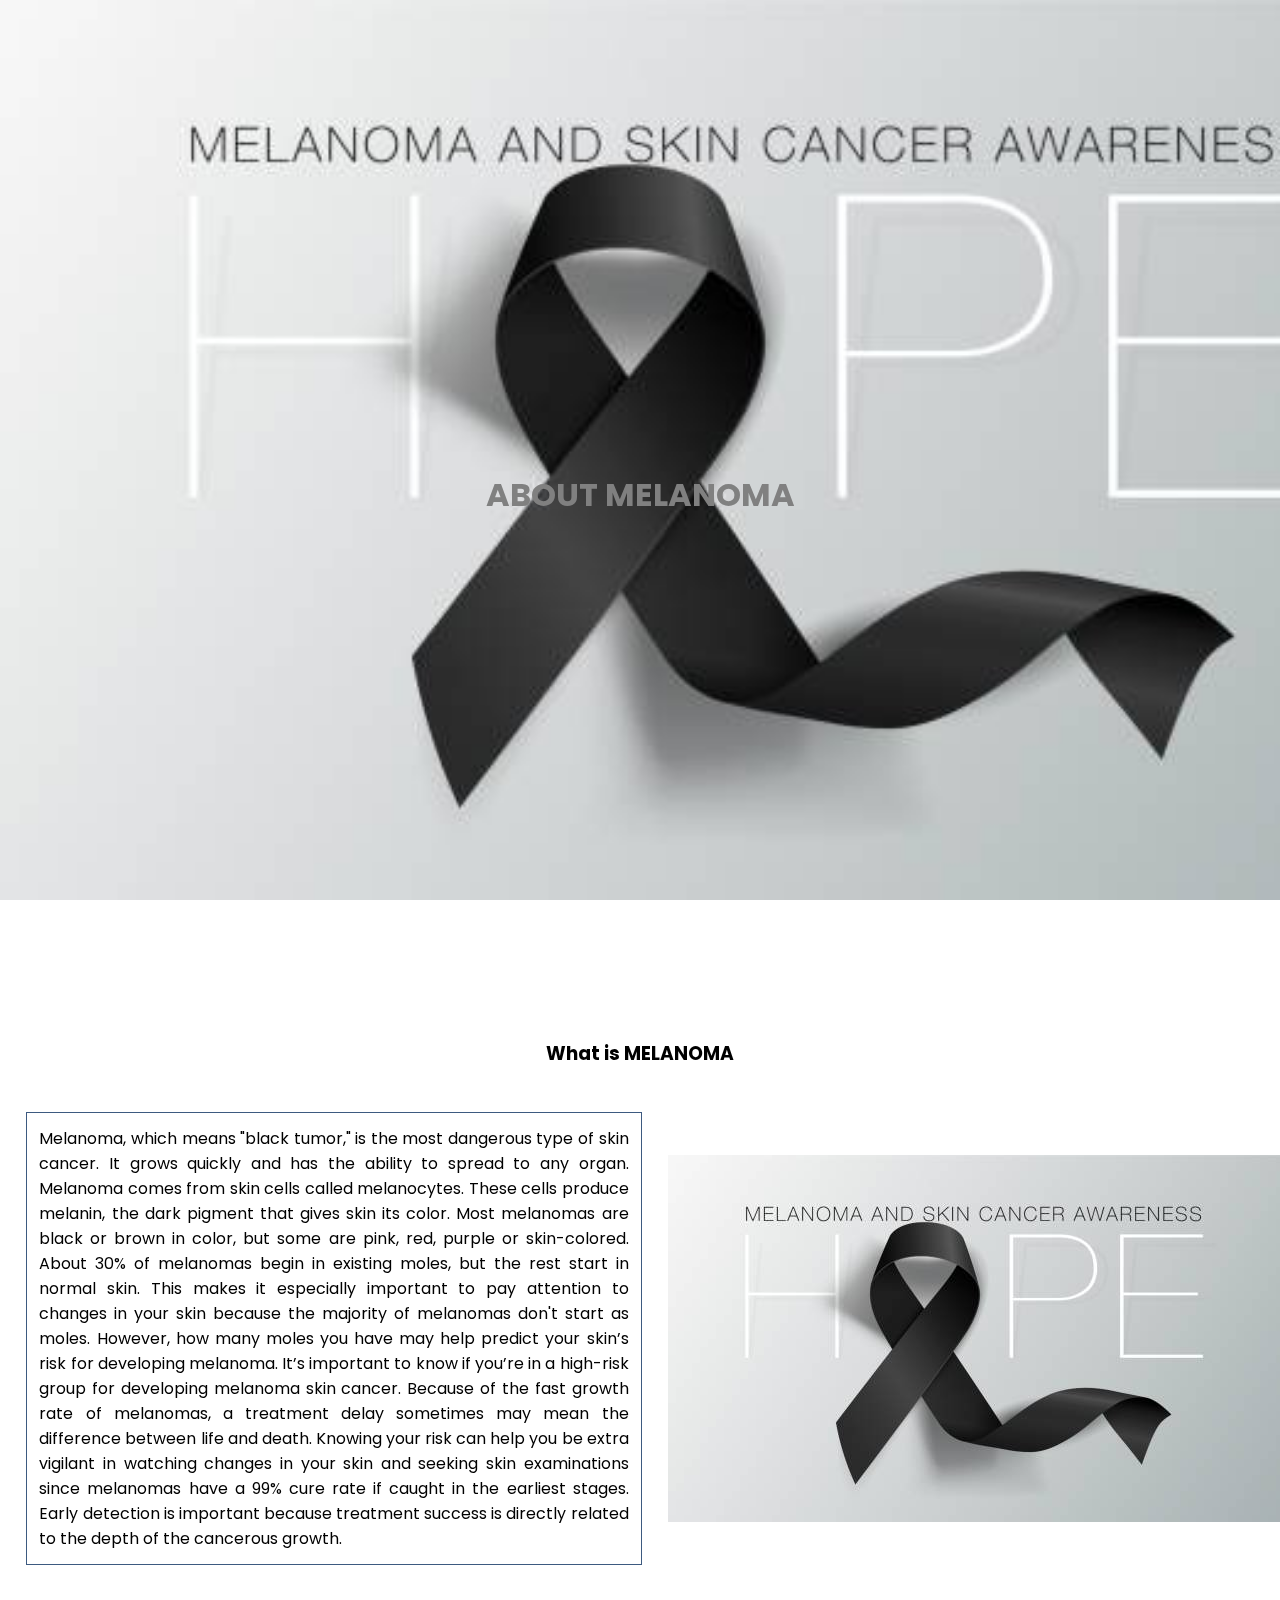
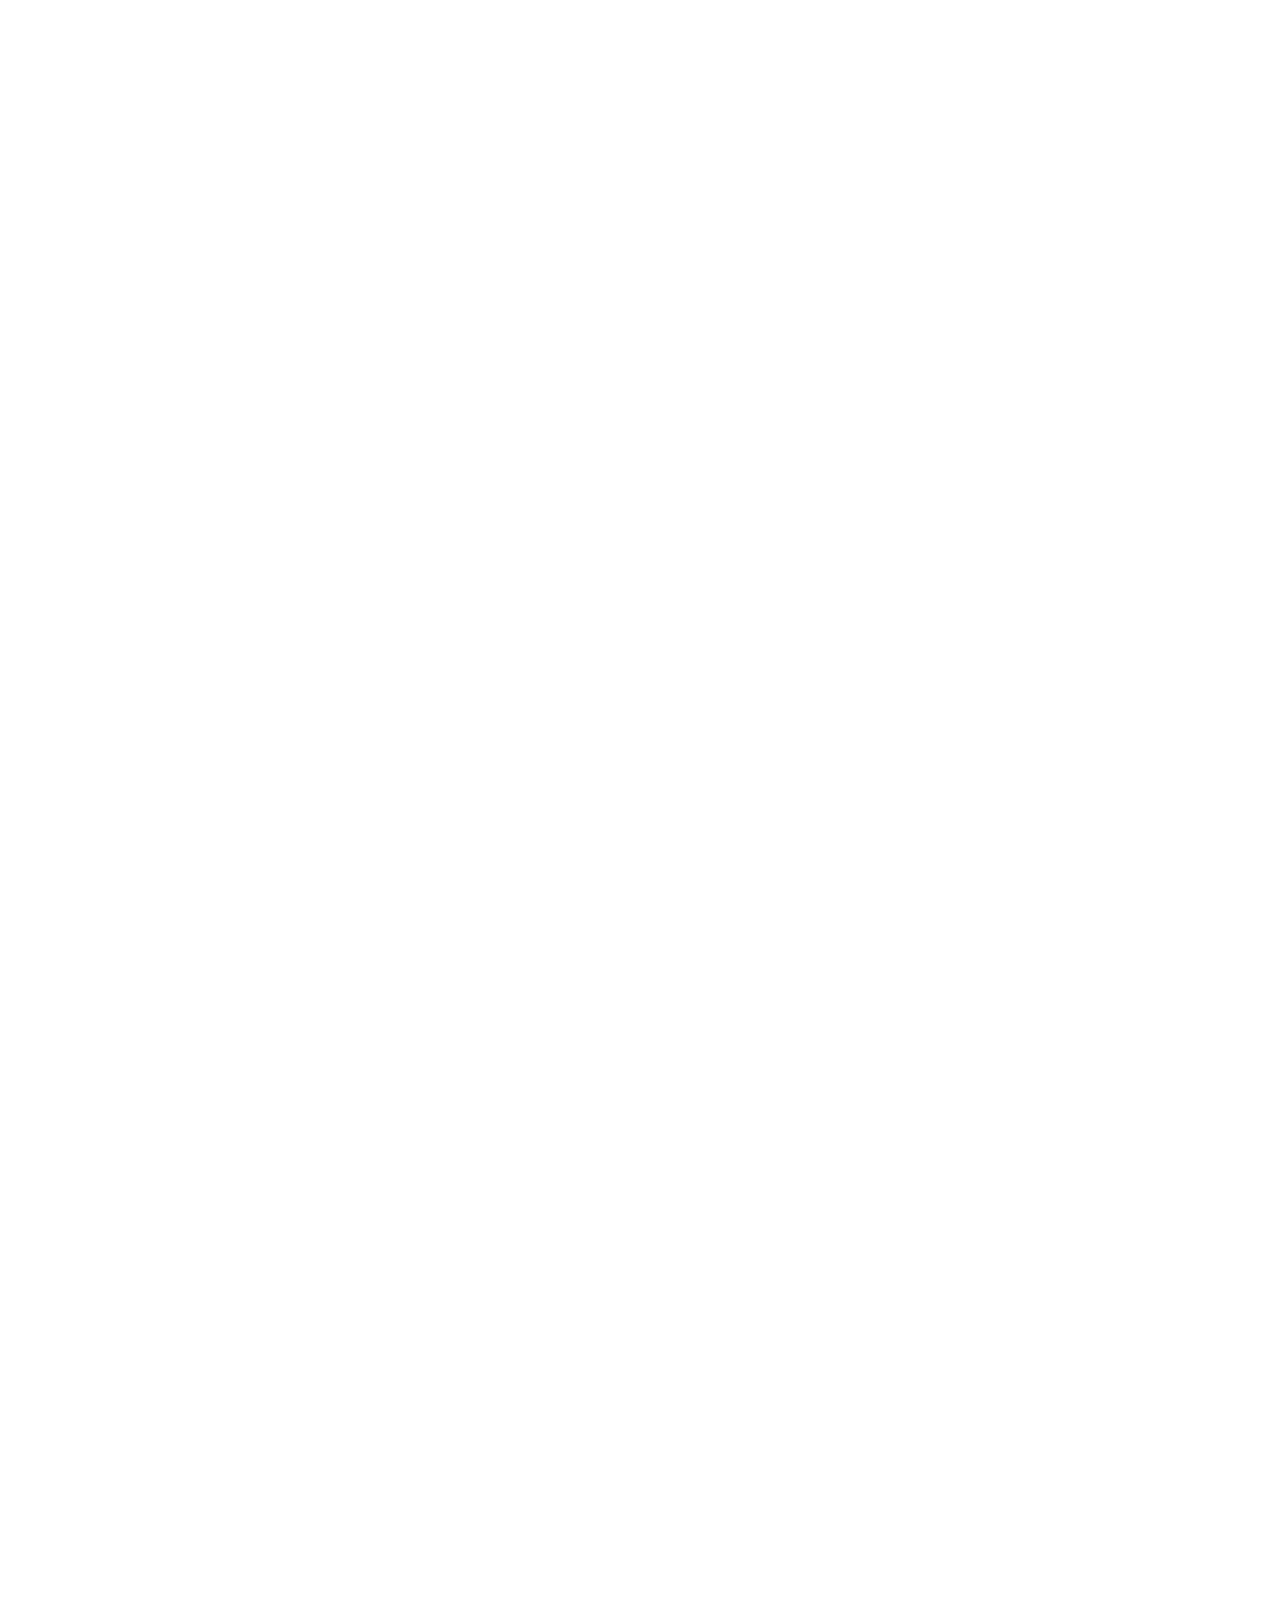
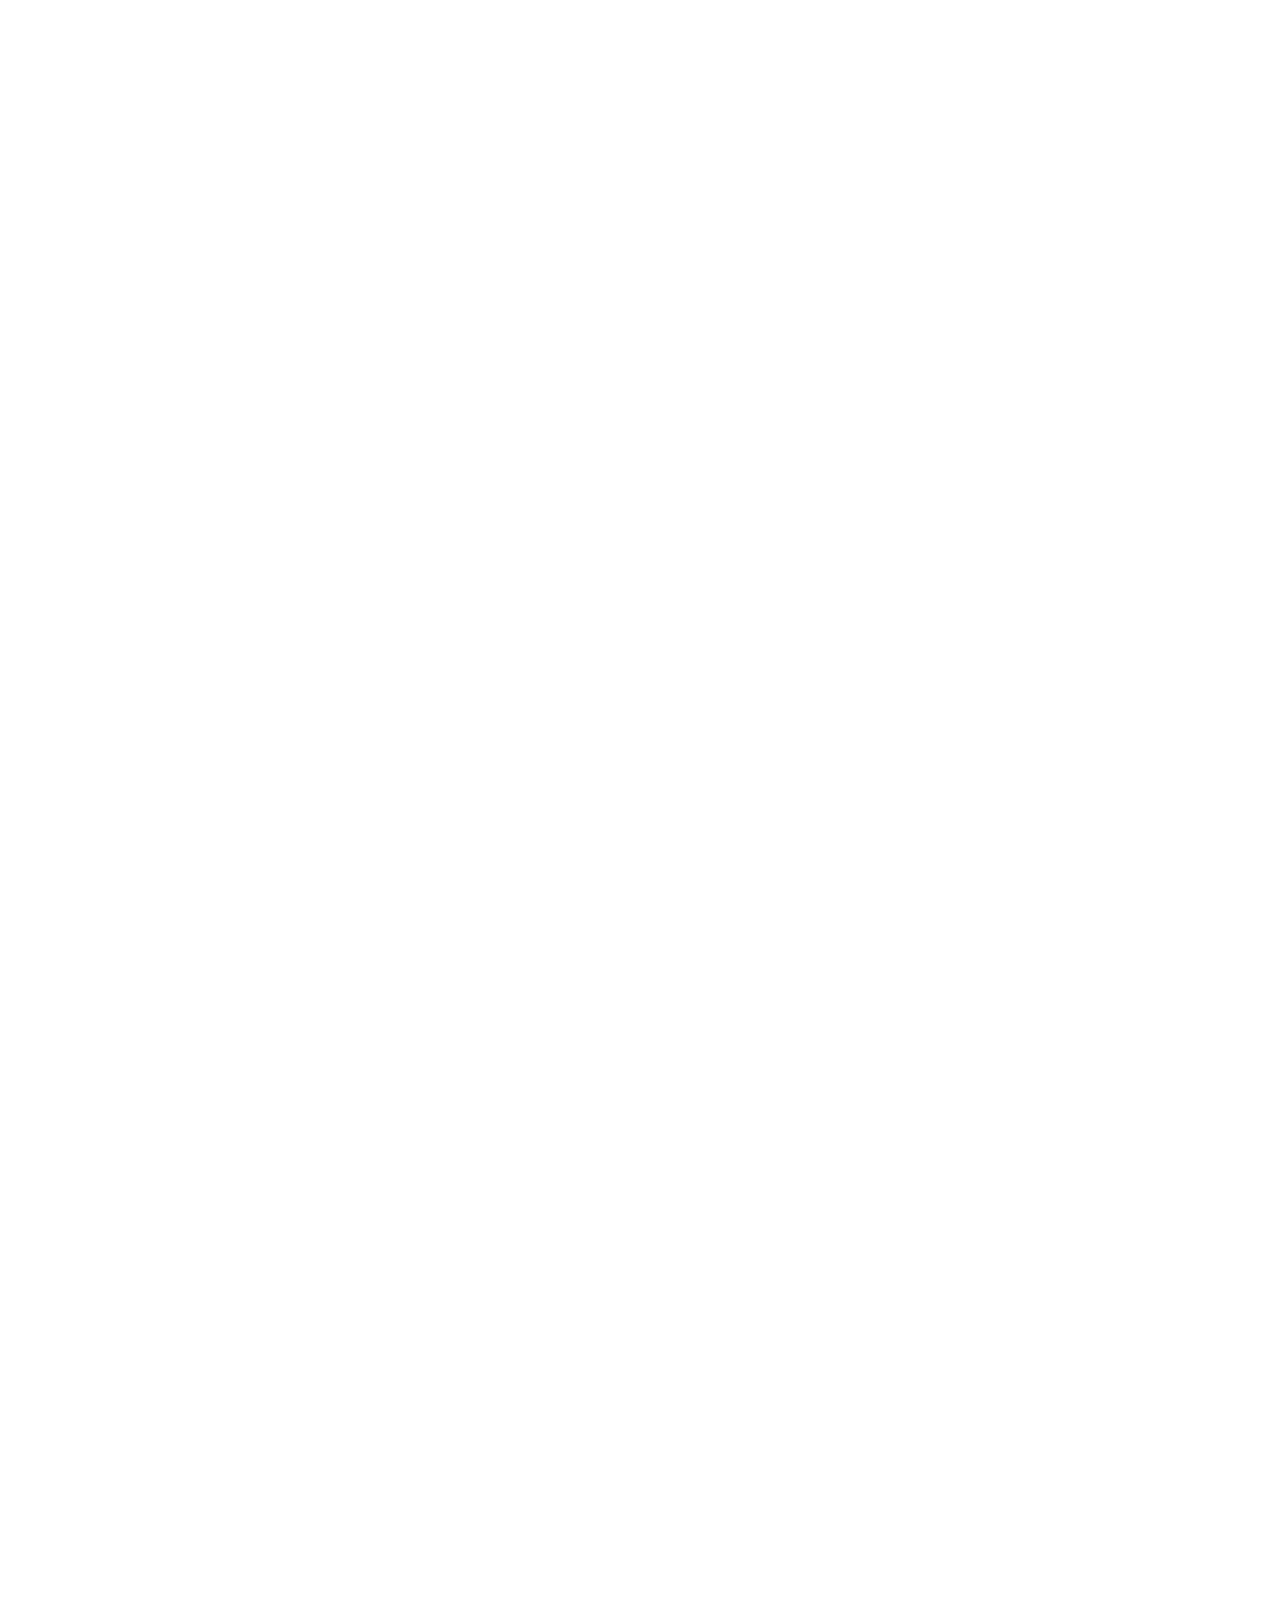
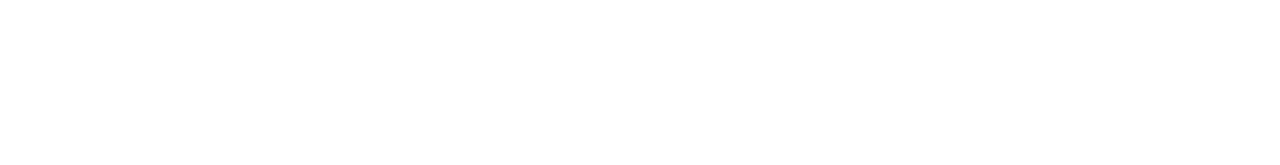
<file: Information Page.html>
<!DOCTYPE html>
<html lang="en">
<head>
	<meta charset="UTF-8">
	<meta name="viewport" content="width=device-width, initial-scale=1.0">
	<title>Document</title>
	<link rel="stylesheet" href="style.css">
	<script defer src="app.js"></script>
</head>
<body>
	<section class="hidden">
	   <h1 >ABOUT MELANOMA</h1>
	</section>
	<section class="hidden">
		<h3>What is MELANOMA</h3>
		<div class="container">
				<p>
			Melanoma, which means "black tumor," is the most dangerous type of skin cancer. It grows quickly and has the ability to spread to any organ.

Melanoma comes from skin cells called melanocytes. These cells produce melanin, the dark pigment that gives skin its color. Most melanomas are black or brown in color, but some are pink, red, purple or skin-colored.

About 30% of melanomas begin in existing moles, but the rest start in normal skin. This makes it especially important to pay attention to changes in your skin because the majority of melanomas don't start as moles. However, how many moles you have may help predict your skin’s risk for developing melanoma. It’s important to know if you’re in a high-risk group for developing melanoma skin cancer. Because of the fast growth rate of melanomas, a treatment delay sometimes may mean the difference between life and death. Knowing your risk can help you be extra vigilant in watching changes in your skin and seeking skin examinations since melanomas have a 99% cure rate if caught in the earliest stages. Early detection is important because treatment success is directly related to the depth of the cancerous growth.

				</p>
				<img src="info_page_img.jpg">
			</div>
	</section>
	<section class="hidden">
		<h3>History</h3>
		<div class="container">
			
				<img src="info_page_img.jpg">
			
				<p>
			Melanoma, a form of skin cancer originating in melanocytes, has a history spanning ancient civilizations like the Egyptians and Greeks, though systematic documentation began in the 19th century. This period saw the identification of melanocytes by German anatomist Paul Langerhans in 1868, laying the groundwork for understanding the disease. Throughout the 20th century, researchers made significant strides in identifying risk factors, such as sun exposure and genetic mutations, and developed classification and staging systems to predict prognosis. Treatment evolved with surgery as the primary approach for early-stage melanomas, while advancements in immunotherapy, targeted therapy, and chemotherapy improved outcomes for advanced stages.

Public awareness campaigns emphasized sun safety measures and early detection through skin screenings to enhance survival rates. Genetic research in recent years has delved into molecular mechanisms underlying melanoma, leading to targeted therapies tailored to individual patients based on specific gene mutations. Emerging treatments like immune checkpoint inhibitors and targeted therapies have shown promise in treating advanced melanoma, marking significant progress in the field. However, challenges persist, including disparities in access to care and the need for effective therapies for advanced disease. Ongoing research and public health efforts are essential to further advancements in melanoma prevention and treatment.
			
				</p>
			
		</div>
	</section>
	<section class="hidden">
		<h3>Prevention</h3>
		<div class="container">
			
			<p><ul>
				Preventing melanoma involves various strategies aimed at reducing exposure to risk factors and promoting early detection. Here are some key preventive measures.
				<li><strong>Sun Protection:</strong> Limit exposure to ultraviolet (UV) radiation from the sun, especially during peak hours (10 a.m. to 4 p.m.). Wear protective clothing, such as hats, long-sleeved shirts, and sunglasses with UV protection. Use broad-spectrum sunscreen with SPF 30 or higher on exposed skin, and reapply every two hours or after swimming or sweating.</li>
				<li><strong>Avoid Tanning Beds:</strong> Avoid artificial sources of UV radiation, such as tanning beds and sunlamps, which can increase the risk of melanoma and other skin cancers.</li>
				<li><strong>Seek Shade:</strong> Seek shade whenever possible, especially during peak sun hours. This reduces direct exposure to UV radiation and lowers the risk of sunburn.</li>
				<li><strong>Perform Regular Skin Checks:</strong> Conduct monthly self-examinations to check for any new or changing moles, lesions, or other abnormalities on your skin. Use the ABCDE rule to identify suspicious features: Asymmetry, Border irregularity, Color variation, Diameter larger than a pencil eraser, and Evolution or changes over time.</li>
				<li><strong>Annual Skin Exams:</strong> Schedule annual skin exams with a dermatologist, especially if you have a personal or family history of melanoma or other skin cancers. Dermatologists are trained to identify early signs of skin cancer and can provide guidance on preventive measures.</li>
				<li><strong>Healthy Lifestyle Choices:</strong> Maintain a healthy lifestyle by eating a balanced diet rich in fruits and vegetables, exercising regularly, avoiding smoking, and limiting alcohol consumption. These lifestyle factors can contribute to overall well-being and may indirectly reduce the risk of melanoma.</li>
			</ul></p>
		
			<img src="info_page_img.jpg">
		</div>
	</section>
	<section class="hidden">
		<h3>Cure</h3>
		<div class="container">
			
				<img src="info_page_img.jpg">
			
			
				<p>
			Melanoma, which means "black tumor," is the most dangerous type of skin cancer. It grows quickly and has the ability to spread to any organ.
			Melanoma comes from skin cells called melanocytes. These cells produce melanin, the dark pigment that gives skin its color. Most melanomas are black or brown in color, but some are pink, red, purple or skin-colored.
			About 30% of melanomas begin in existing moles, but the rest start in normal skin. This makes it especially important to pay attention to changes in your skin because the majority of melanomas don't start as moles. However, how many moles you have may help predict your skin’s risk for developing melanoma. It’s important to know if you’re in a high-risk group for developing melanoma skin cancer. Because of the fast growth rate of melanomas, a treatment delay sometimes may mean the difference between life and death. Knowing your risk can help you be extra vigilant in watching changes in your skin and seeking skin examinations since melanomas have a 99% cure rate if caught in the earliest stages. Early detection is important because treatment success is directly related to the depth of the cancerous growth.
			ADVERTISEMENT
			</p>
			
		</div>
	</section>
	<section class="hidden">
		<h3>Precautions</h3>
		<div class="container">
			
				<p>
			Melanoma, which means "black tumor," is the most dangerous type of skin cancer. It grows quickly and has the ability to spread to any organ.

			Melanoma comes from skin cells called melanocytes. These cells produce melanin, the dark pigment that gives skin its color. Most melanomas are black or brown in color, but some are pink, red, purple or skin-colored.
			
			About 30% of melanomas begin in existing moles, but the rest start in normal skin. This makes it especially important to pay attention to changes in your skin because the majority of melanomas don't start as moles. However, how many moles you have may help predict your skin’s risk for developing melanoma. It’s important to know if you’re in a high-risk group for developing melanoma skin cancer. Because of the fast growth rate of melanomas, a treatment delay sometimes may mean the difference between life and death. Knowing your risk can help you be extra vigilant in watching changes in your skin and seeking skin examinations since melanomas have a 99% cure rate if caught in the earliest stages. Early detection is important because treatment success is directly related to the depth of the cancerous growth.
			
			ADVERTISEMENT
			
				</p>
			
			
				<img src="info_page_img.jpg">
			
		</div>
	</section>
</body>
</html>
</file>
<file: style.css>
@import url('https://fonts.googleapis.com/css2?family=Poppins:wght@200;400;700&display=swap');
body{
    color: #ffffff;
    
    font-family: 'Poppins',sans-serif;
    padding: 0;
    margin: 0;
    text-align: justify;
}
h1{
    padding-top: 7%;
    padding-left: 0%;
    color: #808080;
}
image{
    height: 50vh;
}
section{
    display: grid;
    place-items: center;
    align-content: center;
    transform: translateX(-100%);
}
section:nth-child(1){
    background-image: url(info_page_img.jpg);
    background-repeat: no-repeat;
    background-size: cover;
    height: 100vh;
    
}
section:nth-child(2){
    color: black;
    height: 90vh;
}
section:nth-child(3){
    background-color: #34c6eb;
    color: white;
    height: 100vh;
}
section:nth-child(4){
    color: black;
    height: 100vh;
}
section:nth-child(5){
    background-color: #34c6eb;
    color: white;
    height: 100vh;
}
section:nth-child(6){
    color: black;
    height: 60vh;
}
.hidden{
    opacity: 0;
    filter: blur(5px);
    transition: all 1s;
}
.show{
    opacity: 1;
    filter: blur(0);
    transform: translateX(0);
}
p{
    border: #3d5a80 solid 1px;
    padding: 1%;
    box-sizing: border-box; 
    margin: 2%;
}
ul{
    list-style-type: circle;
    border: white solid 1px;
}
ul p{
    border: none;
}
li span{
   color: #000; 
}
.container{
    display: flex; /* Use flexbox layout */
    align-items: center;
}
</file>
